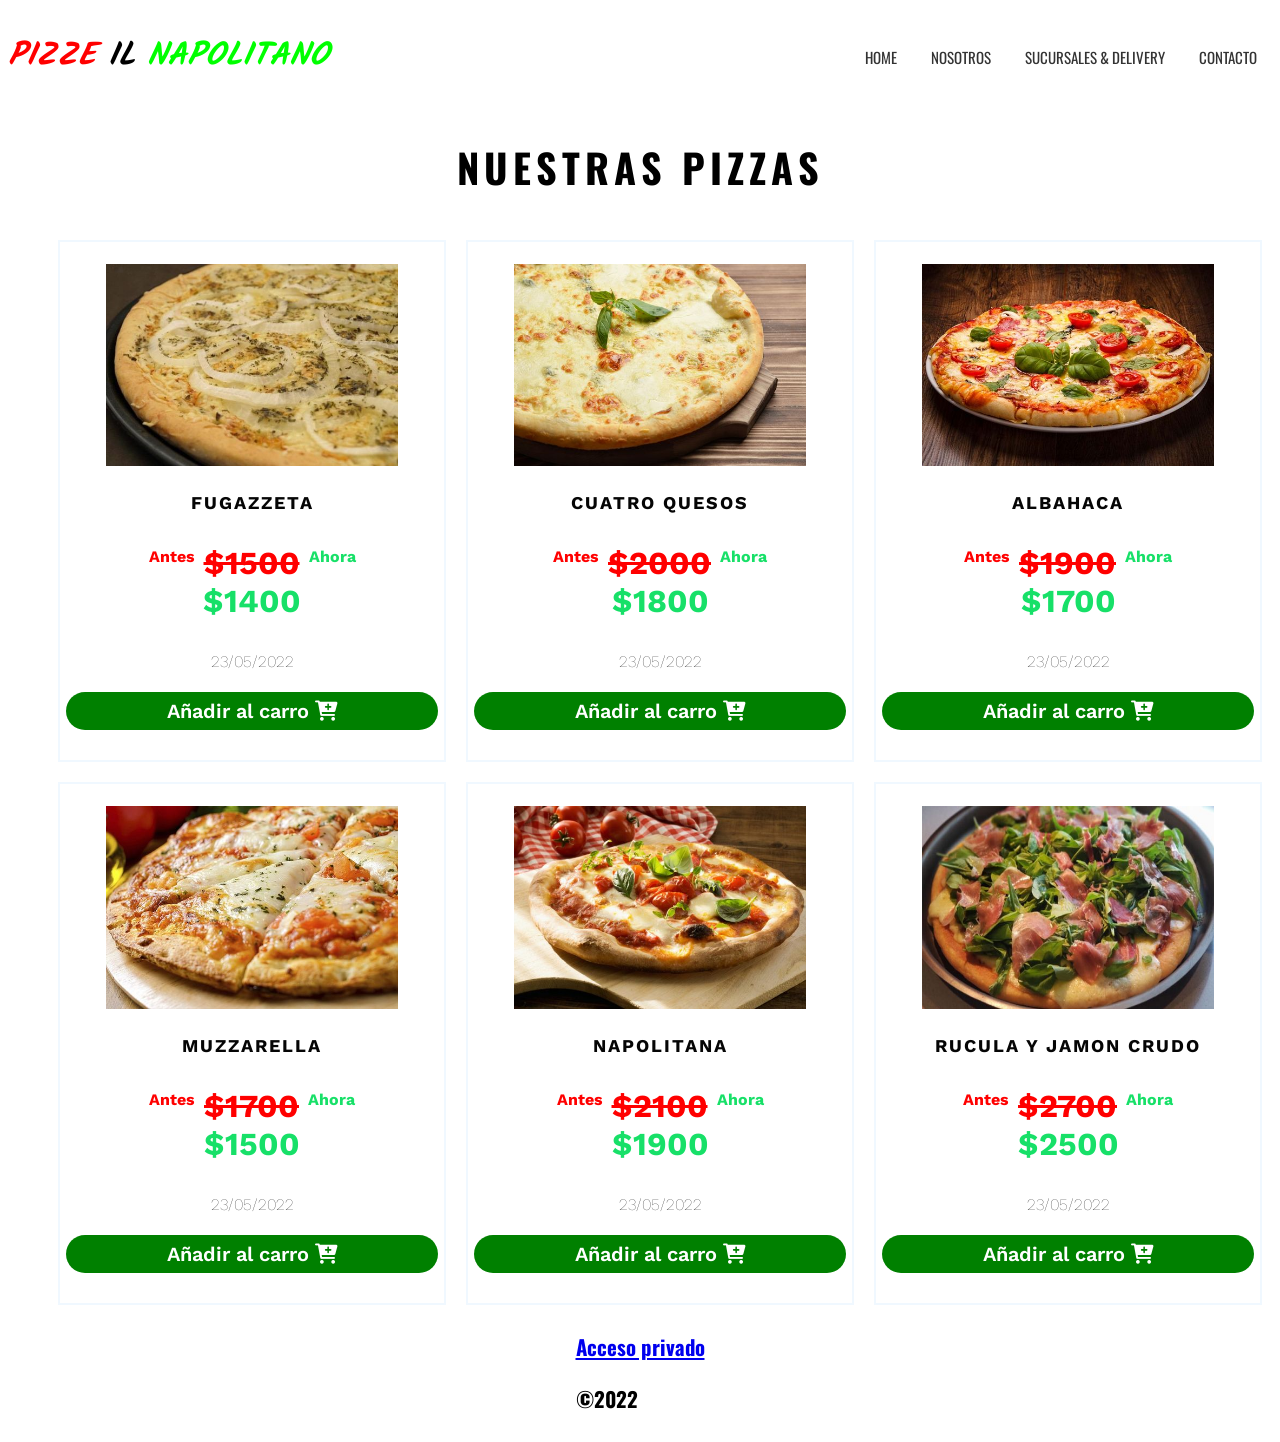
<file: index.html>
<!DOCTYPE html>
<html lang="en">

<head>
    <meta charset="UTF-8" />
    <meta http-equiv="X-UA-Compatible" content="IE=edge" />
    <meta name="viewport" content="width=device-width, initial-scale=1.0" />
    <link rel="preconnect" href="https://fonts.googleapis.com">
    <link rel="preconnect" href="https://fonts.gstatic.com" crossorigin>
    <link href="https://fonts.googleapis.com/css2?family=Work+Sans&display=swap" rel="stylesheet">
    <link rel="preconnect" href="https://fonts.googleapis.com" />
    <link rel="preconnect" href="https://fonts.gstatic.com" crossorigin />
    <link href="https://fonts.googleapis.com/css2?family=Oswald:wght@300&display=swap" rel="stylesheet" />
    <link rel="preconnect" href="https://fonts.googleapis.com" />
    <link rel="preconnect" href="https://fonts.gstatic.com" crossorigin />
    <link href="https://fonts.googleapis.com/css2?family=Kalam&display=swap" rel="stylesheet" />
    <title>Pizzeria Pizze il Napolitano</title>
    <link rel="stylesheet" href="css/all.css">
    <link rel="stylesheet" href="css/styles.css" />
</head>

<body>
    <header>
        <div id="header-container">
            <h1>
                <span class="red">PIZZE</span> <span class="black">IL</span>
                <span class="green">NAPOLITANO</span>
            </h1>
            <nav>
                <ul>
                    <li><a href="#">HOME</a></li>
                    <li><a href="nosotros.html">NOSOTROS</a></li>
                    <li><a href="sucursales.html">SUCURSALES & DELIVERY</a></li>
                    <li><a href="contacto.html">CONTACTO</a></li>
                </ul>
            </nav>
        </div>
    </header>
    <div class="mainContent">
        <h2>NUESTRAS PIZZAS</h2>
        <ul class="gallery">
            <li>
                <div class="box">
                    <figure>
                        <img src="img/fugazzeta_limpia.jpg" alt="Pizza de fugazzeta" />
                        <figcaption>
                            <h3>Fugazzeta</h3>
                            <p>
                                <sup class="red">Antes</sup> <del class="red">$1500</del>
                                <sup>Ahora</sup> $1400
                            </p>
                            <time>23/05/2022</time>
                        </figcaption>
                    </figure>
                    <button class="button" value="1">
                        Añadir al carro <span class="fa-solid fa-cart-plus"></span>
                    </button>
                </div>
            </li>
            <li>
                <div class="box">
                    <figure>
                        <img src="img/pizza-4-quesos.jpg" alt="Pizza de Cuatro quesos" />
                        <figcaption>
                            <h3>Cuatro quesos</h3>
                            <p>
                                <sup class="red">Antes</sup> <del class="red">$2000</del>
                                <sup>Ahora</sup> $1800
                            </p>
                            <time>23/05/2022</time>
                        </figcaption>
                    </figure>
                    <button class="button" value="2">
                        Añadir al carro <span class="fa-solid fa-cart-plus"></span>
                    </button>
                </div>
            </li>
            <li>
                <div class="box">
                    <figure>
                        <img src="img/pizza-de-albahaca.jpg" alt="Pizza de Albahaca" />
                        <figcaption>
                            <h3>Albahaca</h3>
                            <p>
                                <sup class="red">Antes</sup> <del class="red">$1900</del>
                                <sup>Ahora</sup> $1700
                            </p>
                            <time>23/05/2022</time>
                        </figcaption>
                    </figure>
                    <button class="button" value="3">
                        Añadir al carro <span class="fa-solid fa-cart-plus"></span>
                    </button>
                </div>
            </li>
            <li>
                <div class="box">
                    <figure>
                        <img src="img/pizza-muzzarella.jpg" alt="Pizza de Muzzarella" />
                        <figcaption>
                            <h3>Muzzarella</h3>
                            <p>
                                <sup class="red">Antes</sup> <del class="red">$1700</del>
                                <sup>Ahora</sup> $1500
                            </p>
                            <time>23/05/2022</time>
                        </figcaption>
                    </figure>
                    <button class="button" value="4">
                        Añadir al carro <span class="fa-solid fa-cart-plus"></span>
                    </button>
                </div>
            </li>
            <li>
                <div class="box">
                    <figure>
                        <img src="img/pizza-napolitana.jpg" alt="Pizza de Napolitana" />
                        <figcaption>
                            <h3>Napolitana</h3>
                            <p>
                                <sup class="red">Antes</sup> <del class="red">$2100</del>
                                <sup>Ahora</sup> $1900
                            </p>
                            <time>23/05/2022</time>
                        </figcaption>
                    </figure>
                    <button class="button" value="5">
                        Añadir al carro <span class="fa-solid fa-cart-plus"></span>
                    </button>
                </div>
            </li>
            <li>
                <div class="box">
                    <figure>
                        <img src="img/pizza-rucula-y-jamon-crudo.jpg" alt="Pizza de Rucula y jamon crudo" />
                        <figcaption>
                            <h3>Rucula y jamon crudo</h3>
                            <p>
                                <sup class="red">Antes</sup> <del class="red">$2700</del>
                                <sup>Ahora</sup> $2500
                            </p>
                            <time>23/05/2022</time>
                        </figcaption>
                    </figure>
                    <button class="button" value="6">
                        Añadir al carro <span class="fa-solid fa-cart-plus"></span>
                    </button>
                </div>

            </li>
        </ul>
    </div>
    <footer>
        <div id="link">
            <a href="login.html">Acceso privado</a>

            <p>&copy;2022</p>
        </div>
    </footer>
    <script>
        var cantidadBotones = document.querySelectorAll("button").length;
        for (var i = 0; i < cantidadBotones; i++) {
            document.querySelectorAll("button")[i].addEventListener("click", showValue);
        }

        function showValue() {
            console.log(this.value)
            alert("elegiste la pizza numero " + this.value)
        }
    </script>
</body>

</html>
</file>
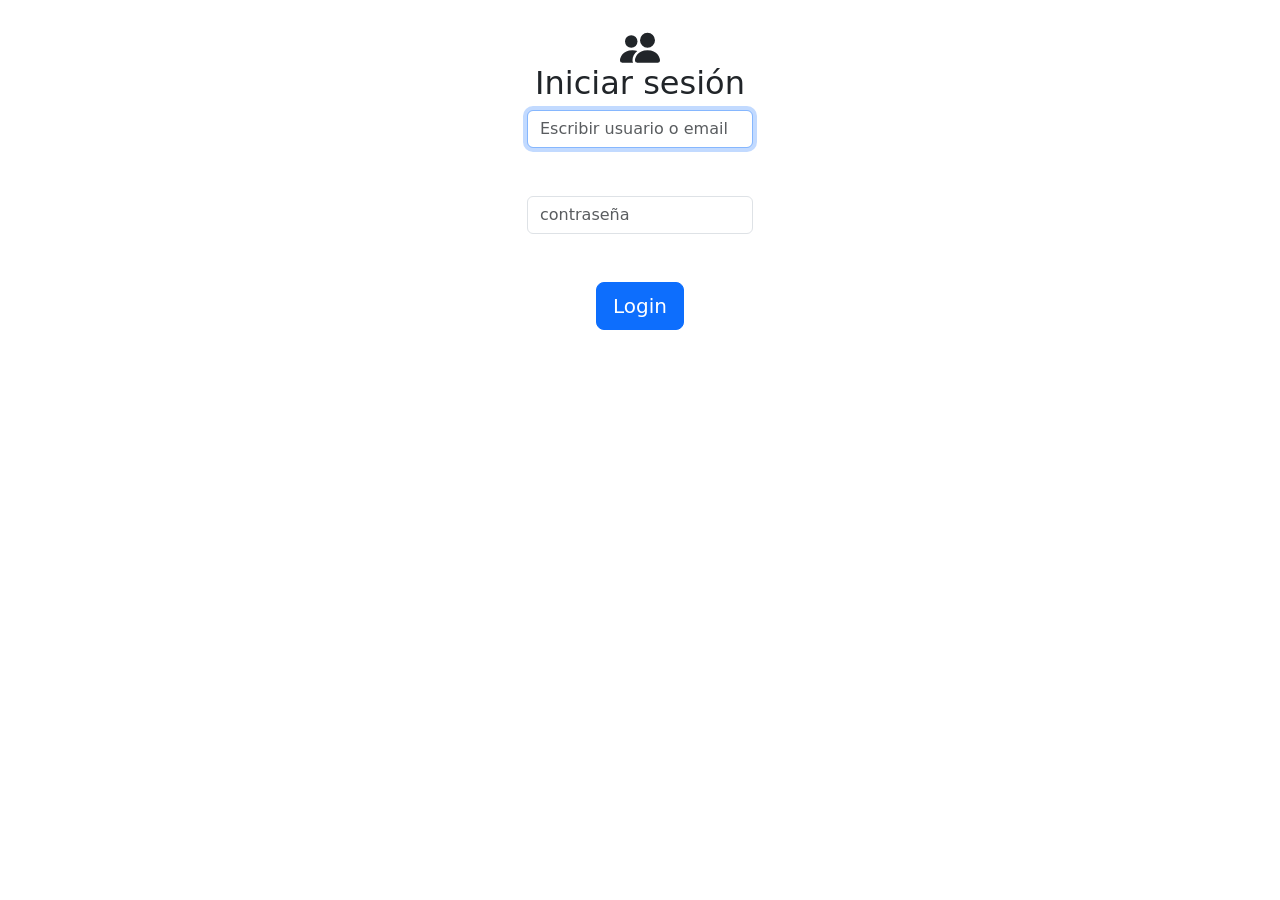
<file: login.html>
<!DOCTYPE html>
<html lang="en">

<head>
    <meta charset="UTF-8">
    <meta http-equiv="X-UA-Compatible" content="IE=edge">
    <meta name="viewport" content="width=device-width, initial-scale=1.0">
    <link rel="stylesheet" href="https://cdn.jsdelivr.net/npm/bootstrap@5.2.0-beta1/dist/css/bootstrap.min.css">
    <link rel="stylesheet" href="css/styles.css">

    <title>Login</title>
</head>

<body>
    <div class="container py-4 d-flex aling-items-center justify-content-center vh-100">
        <form action="login.php" method="post" accept-charset="utf-8" class="form-signin">
            <div class="icon d-flex aling-items-center justify-content-center">
                <svg xmlns="http://www.w3.org/2000/svg" width="40" height="40" fill="currentColor" class="bi bi-people-fill" viewBox="0 0 16 13">
                    <path d="M7 14s-1 0-1-1 1-4 5-4 5 3 5 4-1 1-1 1H7zm4-6a3 3 0 1 0 0-6 3 3 0 0 0 0 6z"/>
                    <path fill-rule="evenodd" d="M5.216 14A2.238 2.238 0 0 1 5 13c0-1.355.68-2.75 1.936-3.72A6.325 6.325 0 0 0 5 9c-4 0-5 3-5 4s1 1 1 1h4.216z"/>
                    <path d="M4.5 8a2.5 2.5 0 1 0 0-5 2.5 2.5 0 0 0 0 5z"/>
                  </svg>
            </div>
            <h2 class="text-center form-signin-heading">Iniciar sesión</h2>
            <input type="text" name="username" class="form-control" placeholder="Escribir usuario o email" required autofocus>
            </br>
            </br>
            <input type="password" class="form-control" name="password" placeholder="contraseña" required>
            </br>
            </br>
            <div class="text-center">
                <button class="btn btn-primary btn-lg btn-block" type="submit">Login</button>
            </div>




        </form>





    </div>
    <script src="https://cdn.jsdelivr.net/npm/bootstrap@5.2.0-beta1/dist/js/bootstrap.bundle.min.js"></script>
</body>

</html>
</file>
<file: css/styles.css>
body {
   
    font-size: 16px;
}

#header-container {
    display: flex;
    flex-direction: row;
    justify-content: space-between;
    align-items: center;
    margin-top: 10px;
}

#header-container h1 {
    font-family: 'Kalam', cursive;
    font-size: 2rem;
    font-style: italic;
    font-weight: bold;
}

nav {
    display: flex;
    flex-direction: row;
}

nav ul li {
    font-family: 'Oswald', sans-serif;
    list-style: none;
    display: inline;
}

nav ul li a {
    font-size: 15px;
    color: #333333;
    text-decoration: none;
    padding: 15px;
}

nav ul li a:hover {
    background-color: #68c85b;
    color: #ffffff;
}

.mainContent h2{
    display: flex;
    justify-content: center;
    font-size: 2.5rem;
    letter-spacing: 5px;
    color: #000000;
    font-family: 'Oswald', sans-serif;
}

.black {
    color: #000000;
}

.green {
    color: #00ff00;
}

.red {
    color: #ff0000;
}

.gallery {
    display: flex;
    justify-content: center;
    flex-wrap: wrap;
    font-family: 'Work Sans', sans-serif;
}

.gallery li {
    display: flex;
    box-sizing: border-box;
    list-style: none;
    width: calc(100%/3);
    padding: 10px;
}

.gallery li .box {
    padding: 6px 6px 30px 6px;
    border: 2px solid aliceblue;
}

.gallery li img {
    width: 100%;
    max-width: 100%;
    height: auto;
    margin-bottom: 6px;
    justify-content: center;
}

.gallery li h3 {
    margin-bottom: 6px;
    text-align: center;
    font-size: 1.125rem;
    font-weight: bold;
    line-height: 100%;
    text-transform: uppercase;
    color: #050505;
    letter-spacing: 2px;
}

.gallery li p {
    text-align: center;
    font-size: 2rem;
    font-weight: bold;
    color: #17e068;
}

.gallery li p sup {
    font-size: 1rem;
}

.gallery li time {
    display: flex;
    justify-content: center;
    font-size: 1rem;
    font-weight: lighter;
    color: black;
}

.gallery li .button {
    margin-top: 5px;
    width: 100%;
    padding: 7px;
    border: none;
    background: green;
    border-radius: 1.25rem;
    cursor: pointer;
    font-size: 1.25rem;
    font-weight: 600;
    color: #ffffff;
    font-family: "Work Sans", sans-serif;
}

footer {
    display: flex;
    justify-content: center;
    font-size: 1.3rem;
    color: black;
    font-family: 'Oswald', sans-serif;
    font-weight: bold;
}

@media (max-width: 960px) {
    #header-container {
        flex-direction: column;
    }
    .gallery {
        flex-direction: column;
        margin-top: 60px;
    }
    .gallery li {
        width: 100%;
        justify-content: center;
    }
}




/*@media (min-width:961px) and (max-width:1200px) {} */


/*@media (min-width:1201px) and (max-width:1600px) {}*/
</file>
